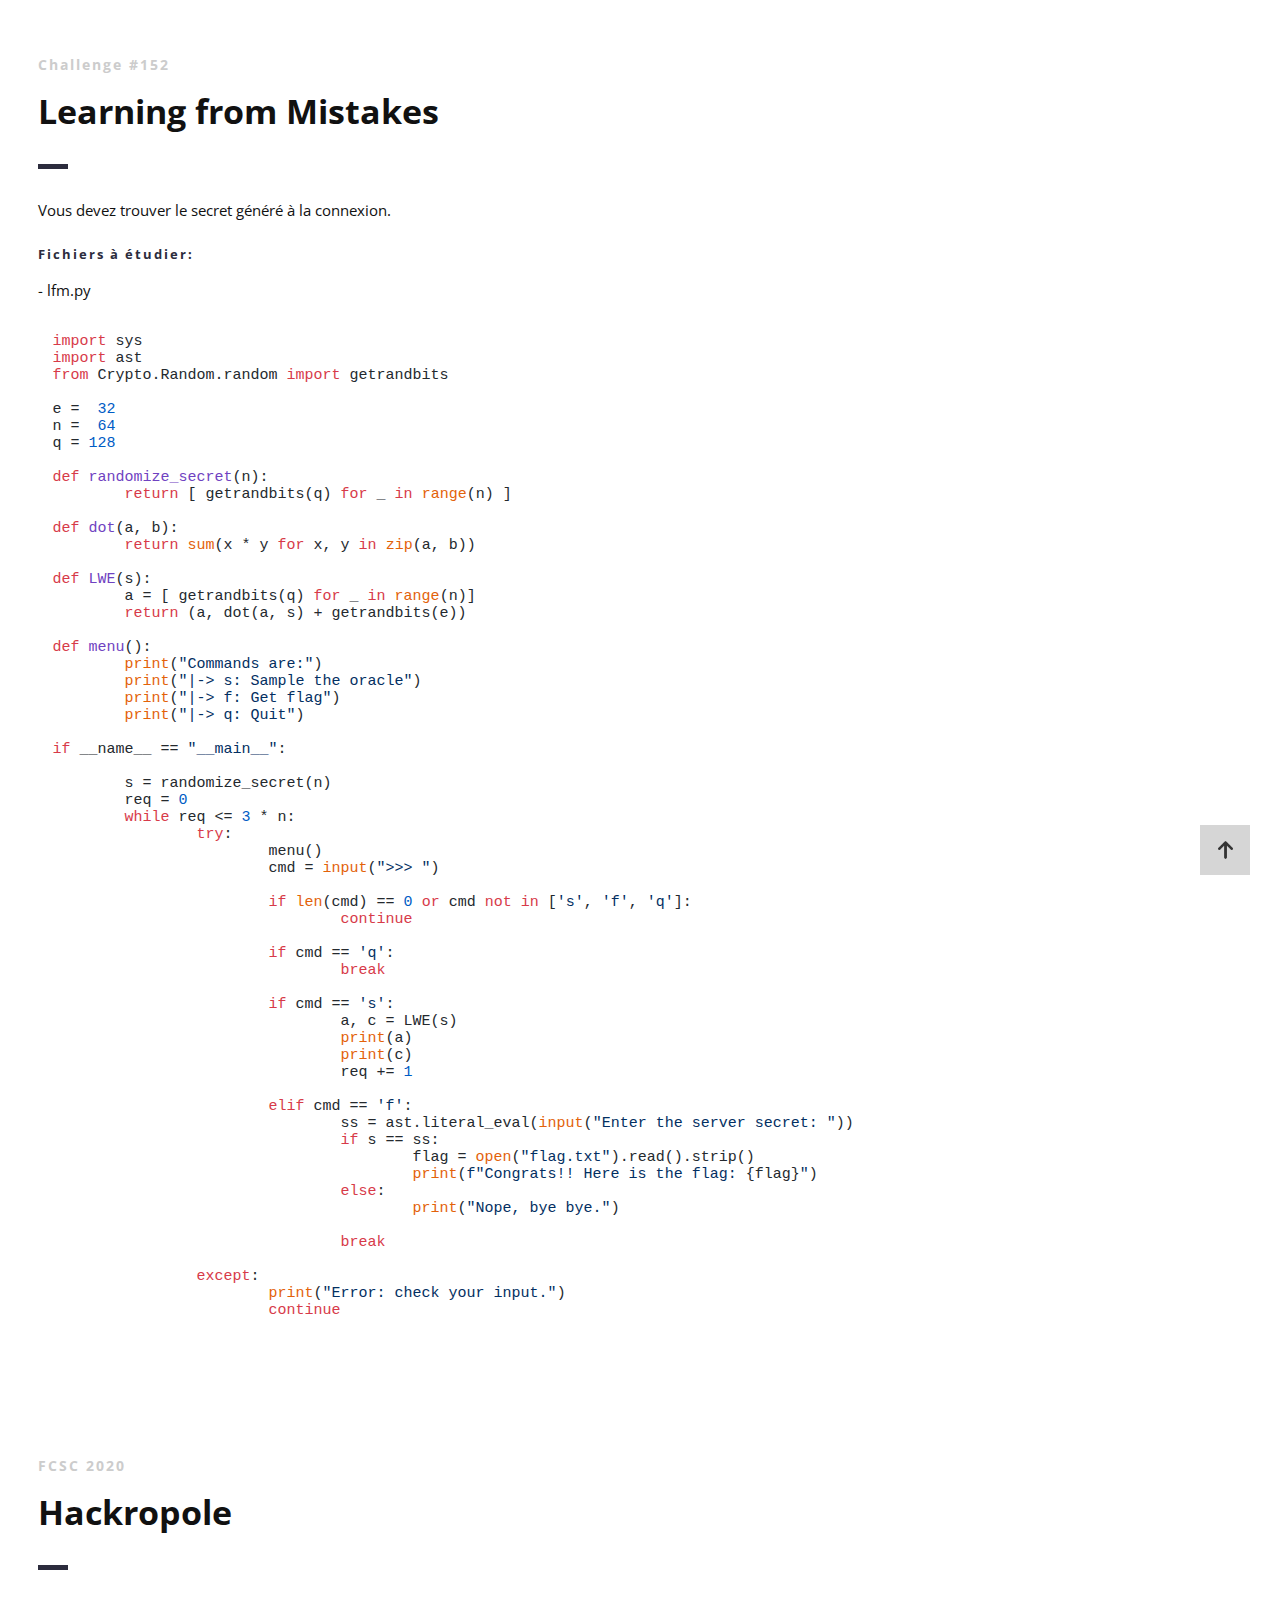
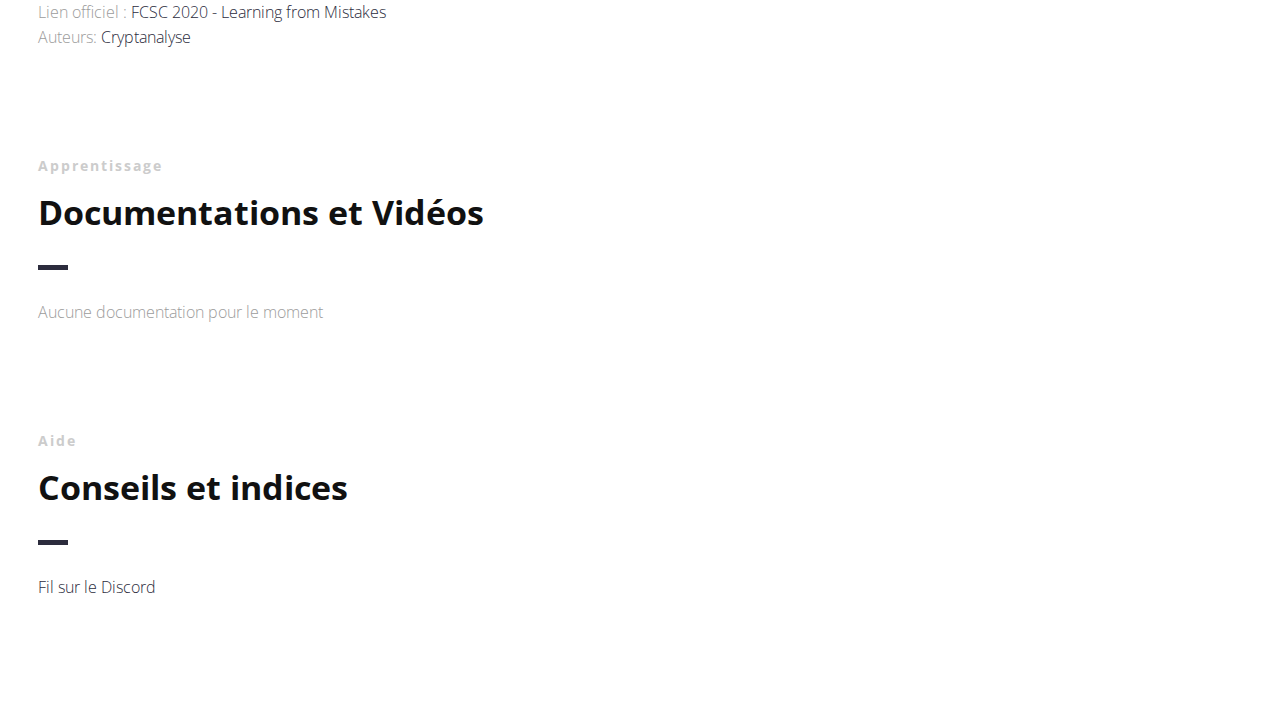
<file: presentation/index.html>
<!DOCTYPE html>
<html>

<head lang="fr">
    <meta charset="UTF-8">
    <!--Page Title-->
    <title>Hack-Oeil - Les CTFs de Cyrhades</title>
    <!--Meta Keywords and Description-->
    <meta name="keywords" content="">
    <meta name="description" content="">
    <meta name="viewport" content="width=device-width, initial-scale=1.0, user-scalable=no" />
    <link rel="shortcut icon" href="./assets/images/favicon.ico" title="Favicon" />
    <link rel="stylesheet" href="./assets/css/style.css">
    <link href='https://fonts.googleapis.com/css?family=Open+Sans:400,300,600,700,800' rel='stylesheet' type='text/css'>
    <link rel="stylesheet" href="./assets/css/github.min.css">
    <script src="./assets/js/highlight.min.js"></script>
    <script>
        document.addEventListener('DOMContentLoaded', () => {
            // Vérifie si la fenêtre est dans une iframe
            if (window.self !== window.top) {
                document.querySelectorAll('a').forEach((link) => {
                    link.addEventListener('click', (event) => {
                        const a = event.target.closest('a[href^="http"]');
                        if (a) {
                            event.preventDefault();
                            window.parent.postMessage({
                                type: "open-external",
                                url: a.href
                            }, "*");
                        }
                    });
                });
            }
            // Active la coloration syntaxique :
            if (window.hljs) {
                hljs.highlightAll();
            } else {
                console.error("Highlight.js non chargé !");
            }
        });
    </script>
</head>

<body>

    <div id="wrapper">
        <!--Main Content Area-->
        <main id="content">
            <!--Ctf-->
            <section class="ctf scrollto">
                <article class="row clearfix">
                    <div class="col-1">
                        <div class="section-heading">
                            <h3>Challenge #152</h3>
                            <h2 class="section-title">Learning from Mistakes</h2>
                            <p>
                                Vous devez trouver le secret généré à la connexion.
                            </p>
                            <h4>Fichiers à étudier:</h4>
                            <p>
                                - lfm.py
                            <pre><code class="language-python">import sys
import ast
from Crypto.Random.random import getrandbits

e =  32
n =  64
q = 128

def randomize_secret(n):
	return [ getrandbits(q) for _ in range(n) ]

def dot(a, b):
	return sum(x * y for x, y in zip(a, b))

def LWE(s):
	a = [ getrandbits(q) for _ in range(n)]
	return (a, dot(a, s) + getrandbits(e))

def menu():
	print("Commands are:")
	print("|-> s: Sample the oracle")
	print("|-> f: Get flag")
	print("|-> q: Quit")

if __name__ == "__main__":

	s = randomize_secret(n)
	req = 0
	while req <= 3 * n:
		try:
			menu()
			cmd = input(">>> ")

			if len(cmd) == 0 or cmd not in ['s', 'f', 'q']:
				continue

			if cmd == 'q':
				break

			if cmd == 's':
				a, c = LWE(s)
				print(a)
				print(c)
				req += 1

			elif cmd == 'f':
				ss = ast.literal_eval(input("Enter the server secret: "))
				if s == ss:
					flag = open("flag.txt").read().strip()
					print(f"Congrats!! Here is the flag: {flag}")
				else:
					print("Nope, bye bye.")

				break

		except:
			print("Error: check your input.")
			continue
  </code></pre>
                            </p>
                        </div>
                    </div>
                </article>

                <article class="row clearfix">
                    <div class="col-1">
                        <div class="section-heading">
                            <h3>FCSC 2020</h3>
                            <h2 class="section-title">Hackropole</h2>
                            <p class="section-subtitle">
                                Lien officiel :
                                <a target="_blank"
                                    href="https://hackropole.fr/fr/challenges/crypto/fcsc2020-crypto-learning-from-mistakes/">FCSC
                                    2020 -
                                    Learning from Mistakes
                                </a>
                                <br />
                                Auteurs: <a target="_blank" href="https://twitter.com/Cryptanalyse">Cryptanalyse</a>
                            </p>
                        </div>
                    </div>
                </article>

                <article class="row clearfix">
                    <div class="col-1">
                        <div class="section-heading">
                            <h3>Apprentissage</h3>
                            <h2 class="section-title">Documentations et Vidéos</h2>
                            <p class="section-subtitle">
                                Aucune documentation pour le moment
                            </p>
                        </div>
                    </div>
                </article>

                <article class="row clearfix">
                    <div class="col-1">
                        <div class="section-heading">
                            <h3>Aide</h3>
                            <h2 class="section-title">Conseils et indices</h2>
                            <p class="section-subtitle">
                                <a target="_blank"
                                    href="https://discord.com/channels/1175764392307077120/1175764601716092948">Fil sur
                                    le Discord</a>
                            </p>
                        </div>
                    </div>
                </article>
            </section>
            <!--End of Ctf-->
        </main>
        <!--End Main Content Area-->

        <a id="scrollUp" href="#wrapper" style="position: fixed; z-index: 1000;"
            aria-label="Remonter en haut de la page" title="Remonter en tête de site"></a>
    </div>
</body>

</html>
</file>
<file: presentation/assets/css/style.css>
*,
*:before,
*:after {
    -webkit-box-sizing: border-box;
    -moz-box-sizing: border-box;
    box-sizing: border-box;
}

body,
div,
dl,
dt,
dd,
ul,
ol,
li,
h1,
h2,
h3,
h4,
h5,
h6,
pre,
form,
blockquote,
th,
td {
    margin: 0;
    padding: 0;
    direction: ltr;
}

body {
    margin: 0;
    padding: 0;
    -webkit-font-smoothing: antialiased;
    overflow-x: hidden;
}

p {
    line-height: 25px;
}

code:not([class*="language"]) {
    color: #DE3384;
}

pre {
    background: #eee;
}

.row img {
    height: auto;
    max-width: 100%;
}

a {
    text-decoration: none;
    line-height: inherit;
    -webkit-transition: opacity 0.3s ease-out;
    -moz-transition: opacity 0.3s ease-out;
    -o-transition: opacity 0.3s ease-out;
    transition: opacity 0.3s ease-out;
}

iframe {
    border: 0 !important;
}

section {
    clear: both;
    overflow: hidden;
}

.row {
    max-width: 1245px;
    margin: 0 auto;
    padding: 25px 0 0 0;
    position: relative;
}

.no-padding-bottom .row,
.no-padding-bottom div,
.no-padding-bottom.row {
    padding-bottom: 0;
}

.no-padding-top.row,
.no-padding-top div {
    padding-top: 0;
}

.big-padding-top {
    padding-top: 75px !important;
}

.big-padding-bottom {
    padding-bottom: 85px !important;
}

[class*='col-'] {
    float: left;
    padding: 20px;
}

.clearfix:after {
    content: "";
    display: table;
    clear: both;
}

h1 {
    padding: 20px 0;
}

h2 {
    padding: 14px 0;
}

h3 {
    padding: 10px 0;
}

h4 {
    padding: 7px 0;
}

h5 {
    padding: 7px 0;
}

h6 {
    padding: 7px 0;
}

.text-left {
    text-align: left;
}

.text-center {
    text-align: center;
}

.text-right {
    text-align: right;
}

.section-heading {
    padding: 0 0 15px 0;
}

.section-subtitle {
    font-size: 18px;
    padding-top: 0;
}

.section-heading h3 {
    font-size: 14px;
    font-weight: bold;
    color: #ccc;
    letter-spacing: 2px;
    padding-bottom: 0;
}

.section-heading h4 {
    font-size: 13px;
    font-weight: bold;
    color: #2C2C3D;
    letter-spacing: 2px;
    padding-bottom: 0;
}

#scrollUp {
    bottom: 15px;
    right: 30px;
    width: 50px;
    height: 50px;
    margin-bottom: 10px;
    padding: 0 5px 20px 5px;
    background: #ccc;
    background-size: 30%;
    background-repeat: no-repeat;
    background-image: url('../images/arrow-up.png');
    background-position: center;
    -webkit-transition: margin-bottom 150ms linear;
    -moz-transition: margin-bottom 150ms linear;
    -o-transition: margin-bottom 150ms linear;
    transition: margin-bottom 150ms linear;
    opacity: 0.8;
}

#scrollUp:hover {
    margin-bottom: 25px;
}

.section-subtitle img {
    height: 32px;
    width: auto;
    vertical-align: middle;
}

.section-subtitle img.capture {
    width: 100%;
    height: auto;
    vertical-align: middle;
}

body {
    background: #fff;
}

a,
.la-ball-triangle-path {
    color: #2C2C3D;
}

a:hover,
#header.nav-solid nav a:hover {
    color: #2C2C3D;
}

.icon i {
    color: #2C2C3D;
}

#banner .section-heading:before,
.testimonial.classic footer:before {
    background: #2C2C3D;
}

.pricing-block-content:hover {
    border-color: #2C2C3D;
}

#header nav a,
#header i {
    color: #111;
}

#header.nav-solid,
#header.nav-solid a,
#header.nav-solid i,
#nav-mobile ul li a {
    color: #333;
}

#header.nav-solid .active {
    color: #2C2C3D;
    border-color: #2C2C3D;
}

.primary-color,
.featured .pricing {
    background-color: #2C2C3D;
}

.primary-color,
.primary-color .section-title,
.primary-color .section-subtitle,
.featured .pricing,
.featured .pricing p {
    color: #fff;
}

.section-heading h2:after {
    background: #2C2C3D;
    content: "";
    display: block;
    width: 30px;
    height: 5px;
    margin-top: 30px;
}

.text-center .section-heading h2:after {
    margin: 30px auto 25px auto;
}

.primary-color .icon i,
.primary-color i {
    color: #fff;
}

.secondary-color {
    background-color: #f5f5f5;
}

#banner {
    background: url("../images/banner-image-1.jpg") no-repeat center top;
    background-size: cover;
}

body {
    font-family: 'Open Sans', sans-serif, Arial, Helvetica;
    font-size: 15px;
    font-weight: normal;
    color: #111;
}

#banner h1 {
    font-family: 'Open Sans', sans-serif, Arial, Helvetica;
    font-size: 62px;
    line-height: 60px;
    font-weight: 800;
    color: #111;
}

#banner h2 {
    font-family: 'Open Sans', sans-serif, Arial, Helvetica;
    font-size: 18px;
    font-weight: 300;
    color: #111;
}

.section-title {
    font-family: 'Open Sans', sans-serif, Arial, Helvetica;
    font-size: 34px;
    font-weight: 700;
    color: #111;
}

.section-subtitle {
    font-family: 'Open Sans', sans-serif, Arial, Helvetica;
    font-size: 16px;
    font-weight: 300;
    color: #9c9c9c;
}

.testimonial q {
    font-family: 'Open Sans', sans-serif, Arial, Helvetica;
    font-size: 17px;
    font-weight: 300;
}

.testimonial.classic q,
.testimonial.classic footer {
    color: #111;
}

h1 {
    font-family: 'Open Sans', sans-serif, Arial, Helvetica;
    font-size: 40px;
    font-weight: 300;
    color: #111;
}

h2 {
    font-family: 'Open Sans', sans-serif, Arial, Helvetica;
    font-size: 34px;
    font-weight: 300;
    color: #111;
}

h3 {
    font-family: 'Open Sans', sans-serif, Arial, Helvetica;
    font-size: 30px;
    font-weight: 700;
    color: #111;
}

h4 {
    font-family: 'Open Sans', sans-serif, Arial, Helvetica;
    font-size: 18px;
    font-weight: 400;
    color: #111;
}

h5 {
    font-family: 'Open Sans', sans-serif, Arial, Helvetica;
    font-size: 16px;
    font-weight: 400;
    color: #111;
}

h6 {
    font-family: 'Open Sans', sans-serif, Arial, Helvetica;
    font-size: 14px;
    font-weight: 400;
    color: #111;
}

.button,
input[type="submit"] {
    font-family: 'Open Sans', sans-serif, Arial, Helvetica;
    font-size: 14px;
    font-weight: bold;
    color: #111;
}

.button,
input[type="submit"] {
    border-color: #111;
}

.button:hover,
input[type="submit"]:hover {
    border-color: #2C2C3D;
    color: #2C2C3D;
}

#banner .button {
    font-family: 'Open Sans', sans-serif, Arial, Helvetica;
    font-size: 16px;
    color: #111;
}

#banner .button {
    border-color: #111;
}

#banner .button:hover {
    color: #2C2C3D;
    border-color: #2C2C3D;
}

#landing-footer,
#landing-footer p,
#landing-footer a {
    font-family: 'Open Sans', sans-serif, Arial, Helvetica;
    font-size: 12px;
    font-weight: normal;
    color: #999;
}

#landing-footer i {
    color: #999;
}
</file>
<file: presentation/assets/css/github.min.css>
pre code.hljs{display:block;overflow-x:auto;padding:1em}code.hljs{padding:3px 5px}/*!
  Theme: GitHub
  Description: Light theme as seen on github.com
  Author: github.com
  Maintainer: @Hirse
  Updated: 2021-05-15

  Outdated base version: https://github.com/primer/github-syntax-light
  Current colors taken from GitHub's CSS
*/.hljs{color:#24292e;background:#fff}.hljs-doctag,.hljs-keyword,.hljs-meta .hljs-keyword,.hljs-template-tag,.hljs-template-variable,.hljs-type,.hljs-variable.language_{color:#d73a49}.hljs-title,.hljs-title.class_,.hljs-title.class_.inherited__,.hljs-title.function_{color:#6f42c1}.hljs-attr,.hljs-attribute,.hljs-literal,.hljs-meta,.hljs-number,.hljs-operator,.hljs-selector-attr,.hljs-selector-class,.hljs-selector-id,.hljs-variable{color:#005cc5}.hljs-meta .hljs-string,.hljs-regexp,.hljs-string{color:#032f62}.hljs-built_in,.hljs-symbol{color:#e36209}.hljs-code,.hljs-comment,.hljs-formula{color:#6a737d}.hljs-name,.hljs-quote,.hljs-selector-pseudo,.hljs-selector-tag{color:#22863a}.hljs-subst{color:#24292e}.hljs-section{color:#005cc5;font-weight:700}.hljs-bullet{color:#735c0f}.hljs-emphasis{color:#24292e;font-style:italic}.hljs-strong{color:#24292e;font-weight:700}.hljs-addition{color:#22863a;background-color:#f0fff4}.hljs-deletion{color:#b31d28;background-color:#ffeef0}
</file>
